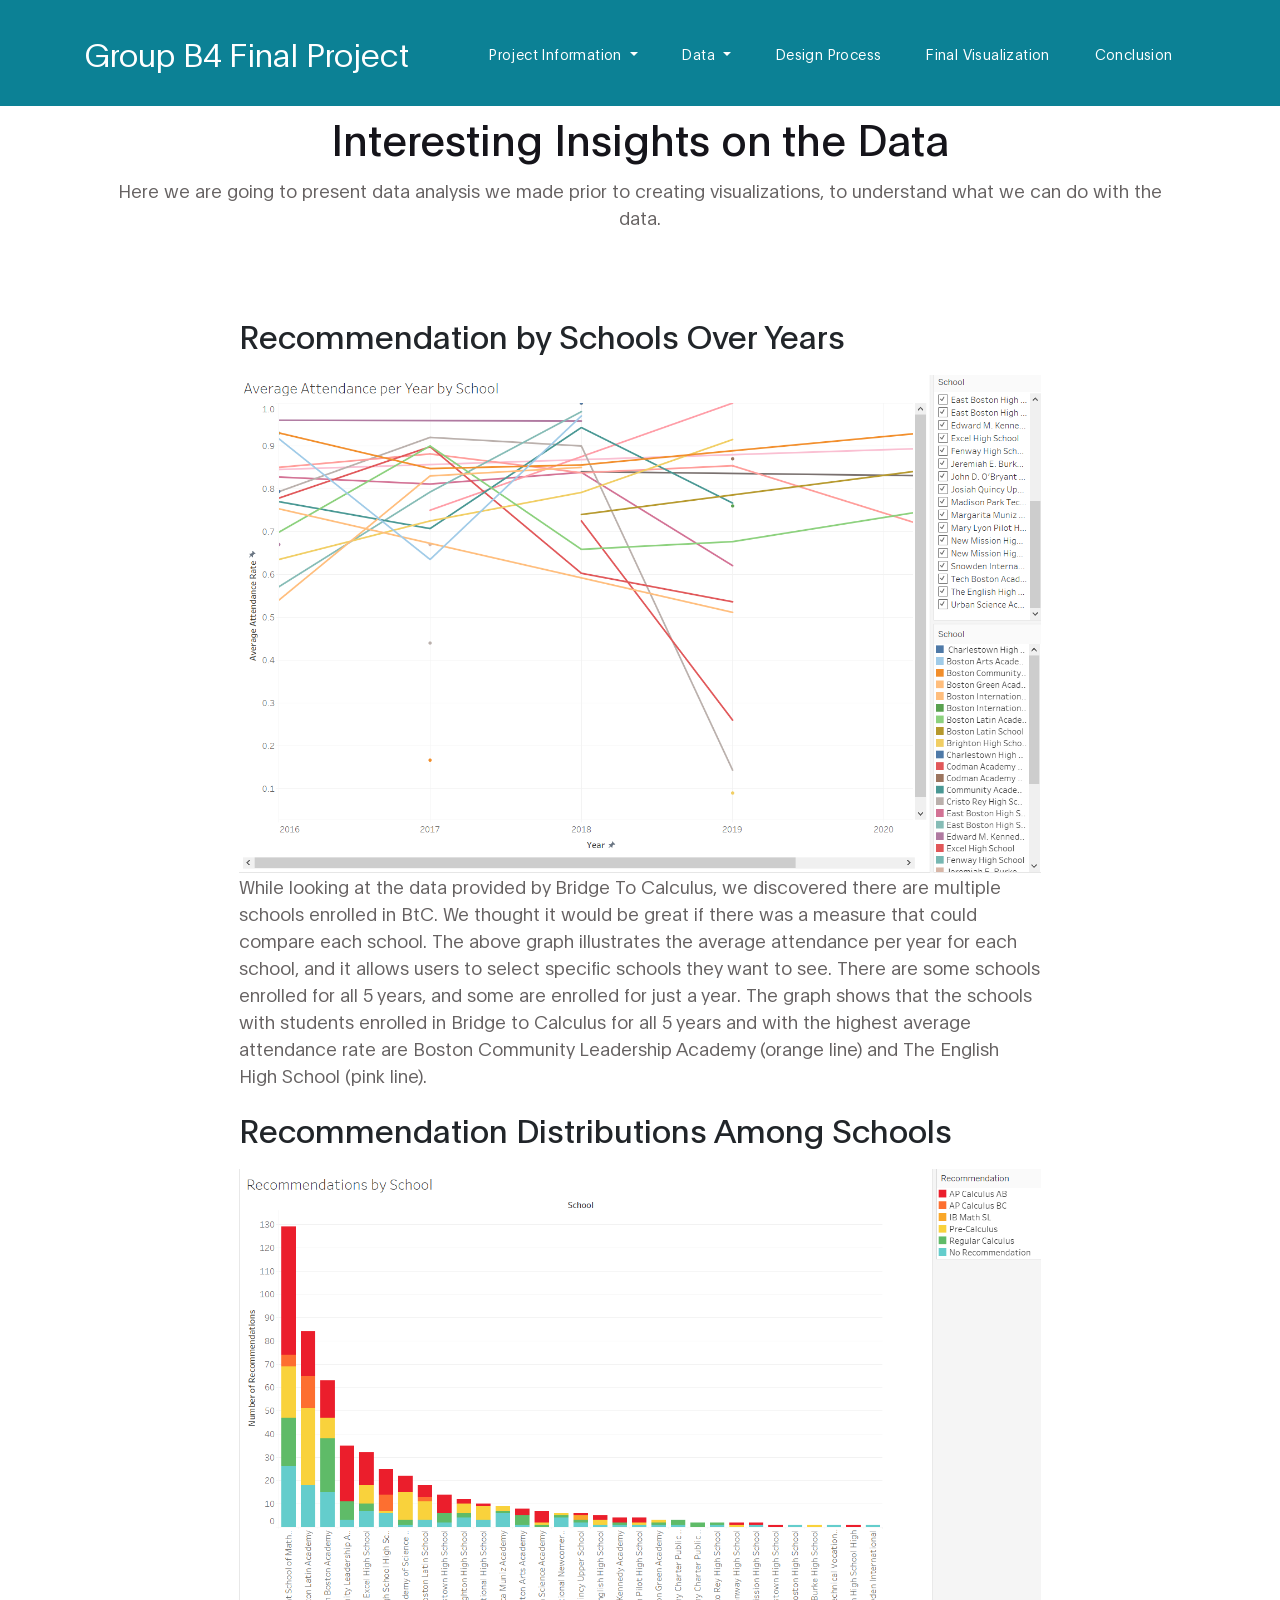
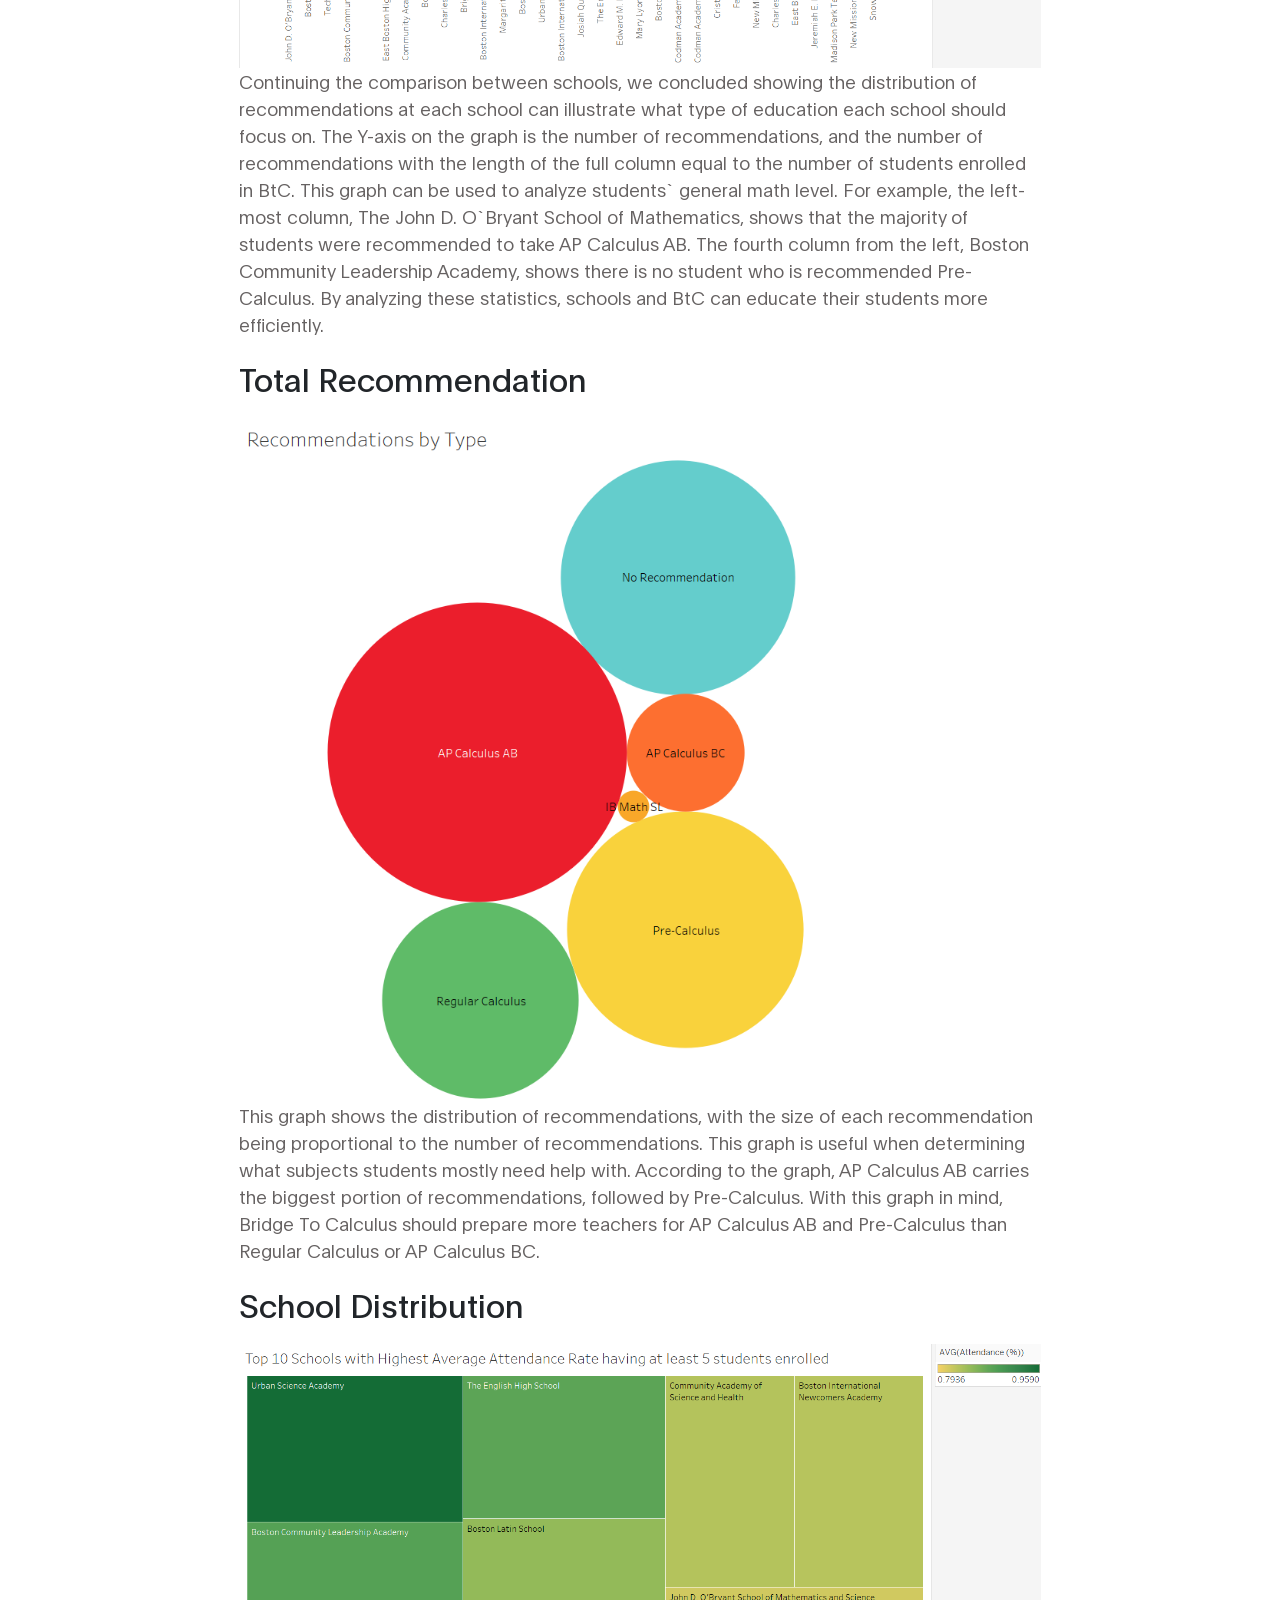
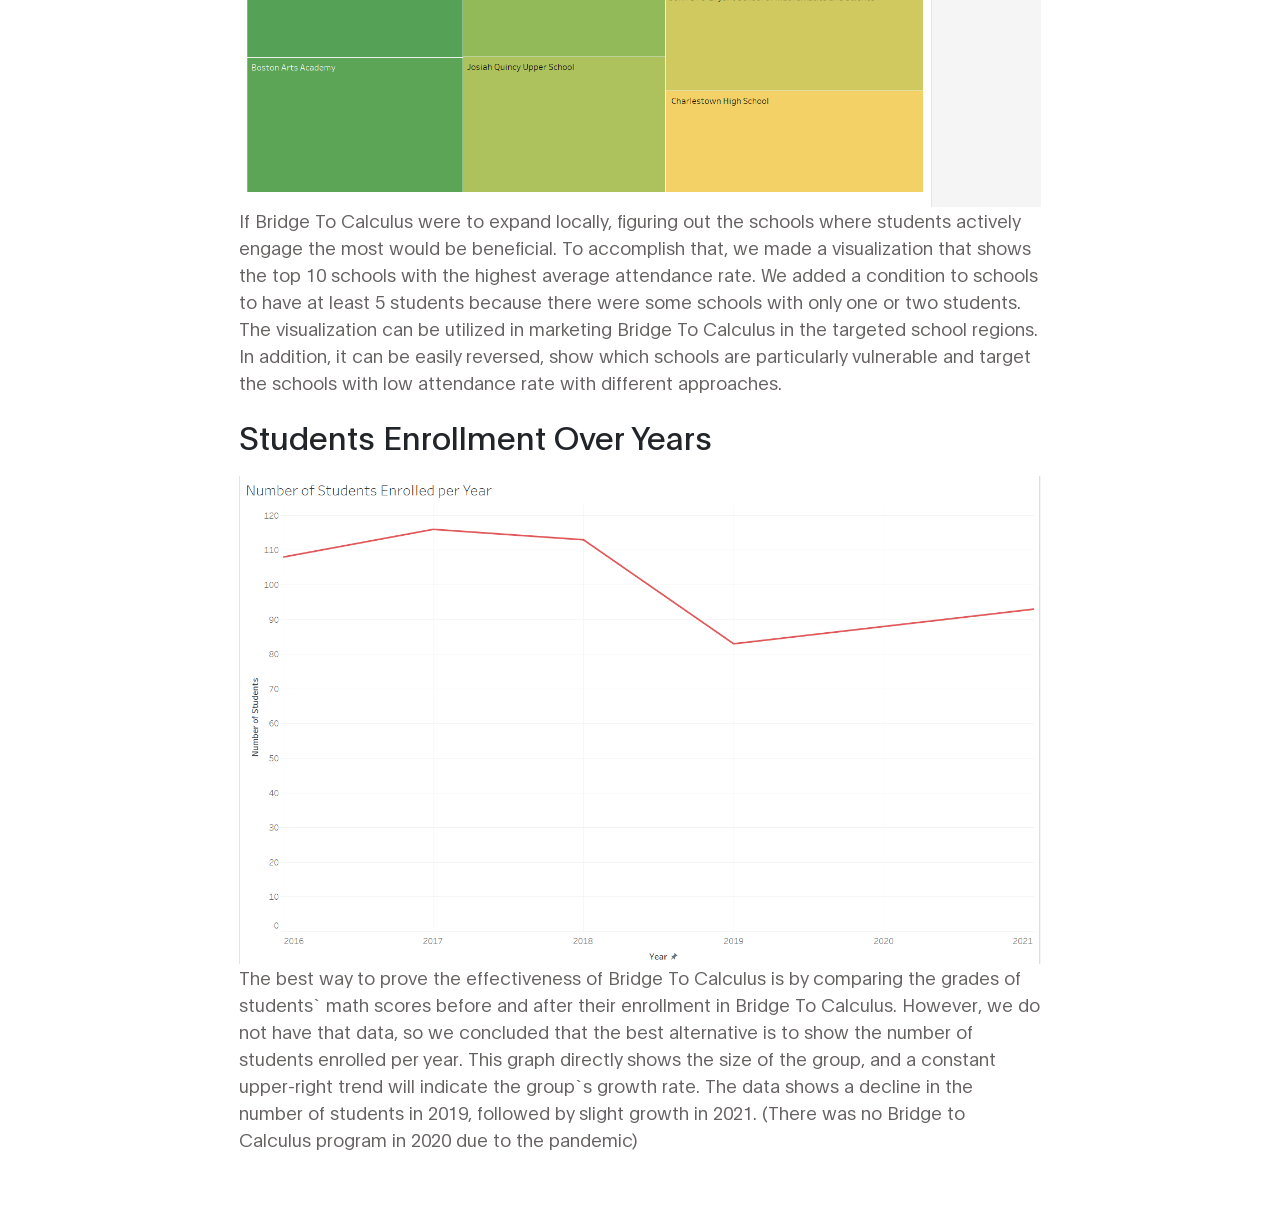
<file: Visualization of Student Performance/data-analysis.html>
<!DOCTYPE html>
<html lang="en">
<head>
    <title>Final Group Project</title>

    <!-- Importing the stylesheets required by template -->
    <link rel="stylesheet" href="css/bootstrap.min.css">
    <link rel="stylesheet" href="css/font-awesome.min.css">
    <link rel="stylesheet" href="css/aos.css">
    <link rel="stylesheet" href="css/owl.carousel.min.css">
    <link rel="stylesheet" href="css/owl.theme.default.min.css">

    <!-- Main CSS from the template -->
    <link rel="stylesheet" href="css/templatemo-digital-trend.css">

</head>
<body>

<!-- Navbar of the project -->
<nav class="navbar navbar-expand-lg">
    <div class="container">
        <a class="navbar-brand" href="index.html">
            Group B4 Final Project
        </a>

        <!-- Collapse Button -->
        <button class="navbar-toggler" type="button" data-toggle="collapse" data-target="#navbarNav"
                aria-controls="navbarNav" aria-expanded="false"
                aria-label="Toggle navigation">
            <span class="navbar-toggler-icon"></span>
        </button>

        <!-- Navbar Items -->
        <div class="collapse navbar-collapse" id="navbarNav">
            <ul class="navbar-nav ml-auto">

                <!-- Project Information -->
                <li class="nav-item dropdown">
                    <a class="nav-link dropdown-toggle" href="#" role="button" data-bs-toggle="dropdown"
                       aria-expanded="false">
                        Project Information
                    </a>
                    <ul class="dropdown-menu dropdown-menu-dark">
                        <!-- Motivation page -->
                        <li><a class="dropdown-item" href="motivation.html">Motivation</a></li>
                        <!-- Task analysis page -->
                        <li><a class="dropdown-item" href="task-analysis.html">Task Analysis</a></li>
                    </ul>
                </li>
                <li class="nav-item dropdown">
                    <a class="nav-link dropdown-toggle" href="#" role="button" data-bs-toggle="dropdown"
                       aria-expanded="false">
                        Data
                    </a>
                    <ul class="dropdown-menu dropdown-menu-dark">
                        <!-- Data Overview page -->
                        <li><a class="dropdown-item" href="data-overview.html">Data Overview</a></li>
                        <!-- Data analysis page -->
                        <li><a class="dropdown-item" href="data-analysis.html">Data Analysis</a></li>
                    </ul>
                </li>
                <li class="nav-item">
                    <!-- Design process page -->
                    <a href="designing.html" class="nav-link">Design Process</a>
                </li>
                <li class="nav-item">
                    <!-- Final visualization page -->
                    <a href="visualisation.html" class="nav-link">Final Visualization</a>
                </li>
                <li class="nav-item">
                    <!-- Conclusion page -->
                    <a href="conclusion.html" class="nav-link">Conclusion</a>
                </li>
            </ul>
        </div>
    </div>
</nav>
<div class="container">
    <section class="project-detail">
        <div class="container">
            <div class="text-center">
                <h1>Interesting Insights on the Data</h1>
                <p class="text-center">
                    Here we are going to present data analysis we made prior to creating visualizations, to understand what
                    we can do with the data.
                </p>
            </div>
            <div class="row">
                <div class="col-lg-9 mx-auto col-md-11 col-12 my-5 pt-3" data-aos="fade-up">
                    <h2 class="mb-3">Recommendation by Schools Over Years
                    </h2>
                    <img src="dataReport/images/linechart.png" width="100%">

                    <p>
                        While looking at the data provided by Bridge To Calculus,
                        we discovered there are multiple schools enrolled in BtC.
                        We thought it would be great if there was a measure that could
                        compare each school. The above graph illustrates the average attendance
                        per year for each school, and it allows users to select specific schools
                        they want to see.  There are some schools enrolled for all 5 years, and some
                        are enrolled for just a year. The graph shows that the schools with students
                        enrolled in Bridge to Calculus for all 5 years and with the highest average
                        attendance rate are Boston Community Leadership Academy (orange line) and The
                        English High School (pink line).
                    </p>

                    <h2 class="mb-3">Recommendation Distributions Among Schools</h2>
                    <img src="dataReport/images/barchart.png" width=100%>
                    <p>
                        Continuing the comparison between schools, we concluded showing the distribution of
                        recommendations at each school can illustrate what type of education each school should focus
                        on. The Y-axis on the graph is the number of recommendations, and the number of recommendations
                        with the length of the full column equal to the number of students enrolled in BtC. This graph
                        can be used to analyze students` general math level. For example, the left-most column,
                        The John D. O`Bryant School of Mathematics, shows that the majority of students were
                        recommended to take AP Calculus AB. The fourth column from the left, Boston Community
                        Leadership Academy, shows there is no student who is recommended Pre-Calculus. By analyzing
                        these statistics, schools and BtC can educate their students more efficiently.
                    </p>

                    <h2 class="mb-3">Total Recommendation</h2>
                    <img src="dataReport/images/bubbles.png" width="100%">
                    <p>
                        This graph shows the distribution of recommendations, with the size of each recommendation being
                        proportional to the number of recommendations. This graph is useful when determining what
                        subjects students mostly need help with. According to the graph, AP Calculus AB carries the
                        biggest portion of recommendations, followed by Pre-Calculus. With this graph in mind, Bridge To
                        Calculus should prepare more teachers for AP Calculus AB and Pre-Calculus than Regular Calculus
                        or AP Calculus BC.
                    </p>

                    <h2 class="mb-3">School Distribution</h2>
                    <img src="dataReport/images/tree.png" width="100%">
                    <p>
                        If Bridge To Calculus were to expand locally, figuring out the schools where students actively
                        engage the most would be beneficial. To accomplish that, we made a visualization that shows the
                        top 10 schools with the highest average attendance rate. We added a condition to schools to have
                        at least 5 students because there were some schools with only one or two students. The
                        visualization can be utilized in marketing Bridge To Calculus in the targeted school regions. In
                        addition, it can be easily reversed, show which schools are particularly vulnerable and target
                        the schools with low attendance rate with different approaches.
                    </p>

                    <h2 class="mb-3">Students Enrollment Over Years</h2>
                    <img src="dataReport/images/lined.png" width="100%">
                    <p>
                        The best way to prove the effectiveness of Bridge To Calculus is by comparing the grades of
                        students` math scores before and after their enrollment in Bridge To Calculus. However, we do
                        not have that data, so we concluded that the best alternative is to show the number of students
                        enrolled per year. This graph directly shows the size of the group, and a constant upper-right
                        trend will indicate the group`s growth rate. The data shows a decline in the number of students
                        in 2019, followed by slight growth in 2021. (There was no Bridge to Calculus program in 2020 due
                        to the pandemic)
                    </p>
                </div>
            </div>
        </div>

    </section>
</div>



<!-- SCRIPTS -->
<script src="js/jquery.min.js"></script>
<script src="js/bootstrap.bundle.min.js"></script>
<script src="js/bootstrap.min.js"></script>
<script src="js/aos.js"></script>
<script src="js/owl.carousel.min.js"></script>
<script src="js/smoothscroll.js"></script>
<script src="js/custom.js"></script>

</body>
</html>
</file>
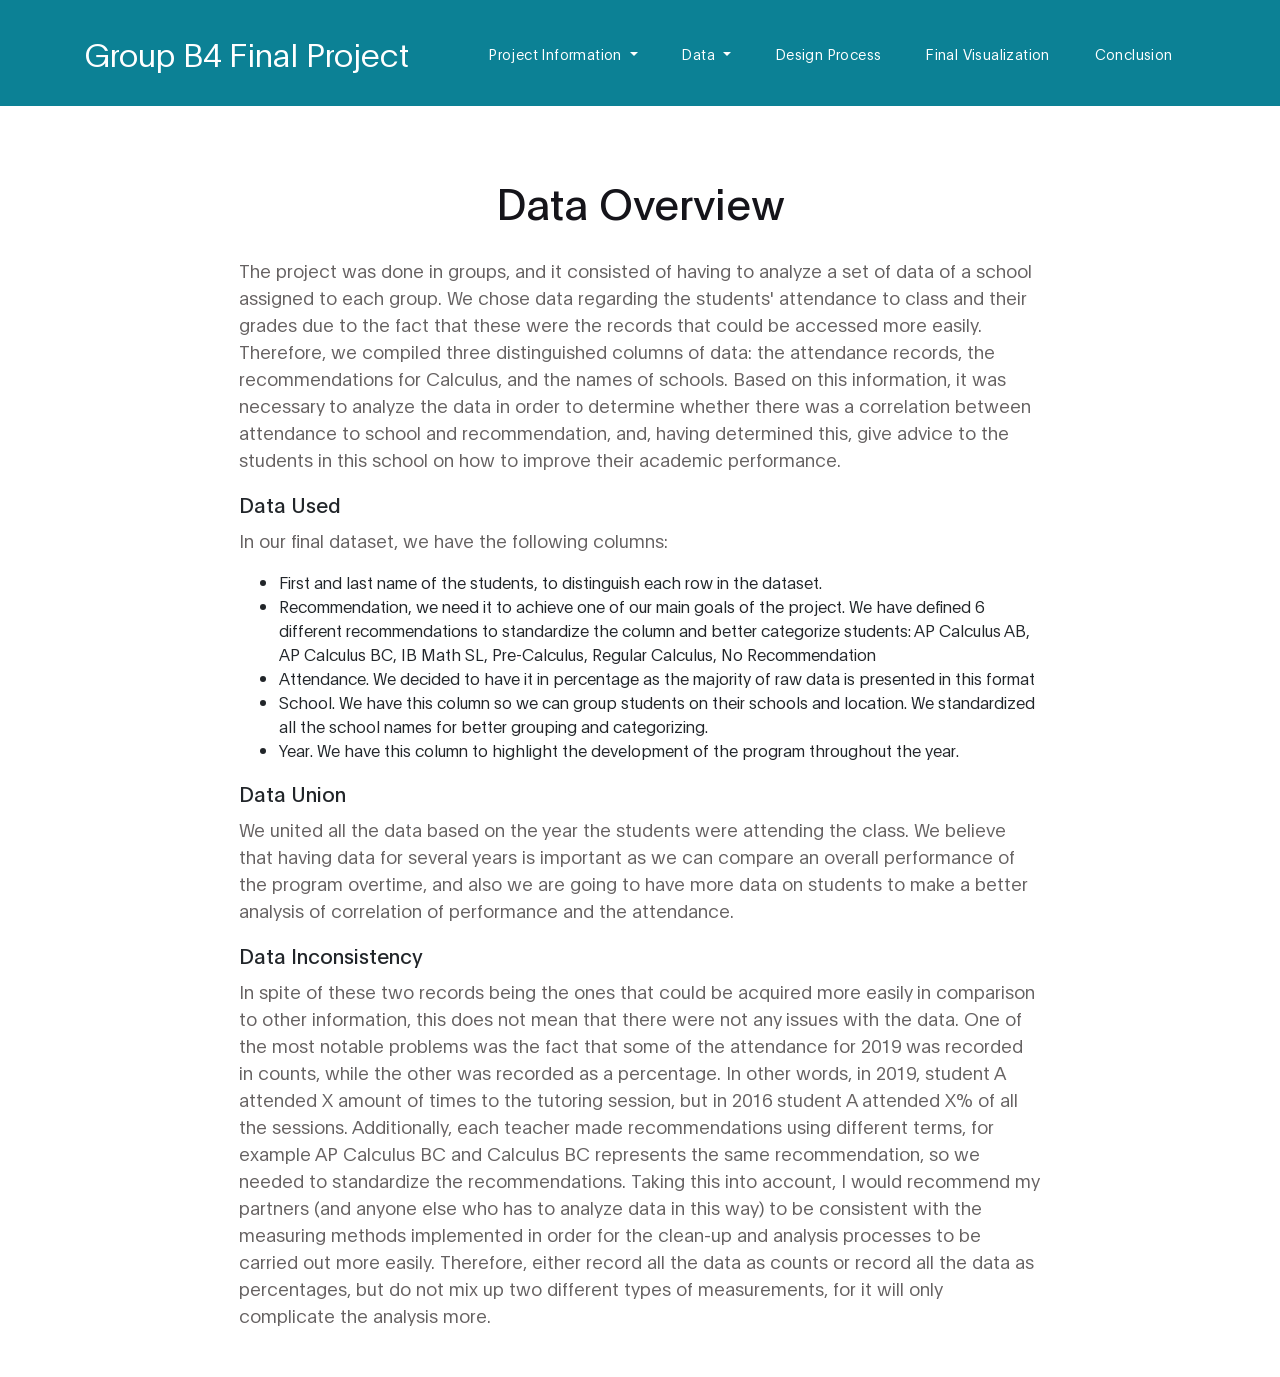
<file: Visualization of Student Performance/data-overview.html>
<!DOCTYPE html>
<html lang="en">
<head>
    <title>Final Group Project</title>

    <!-- Importing the stylesheets required by template -->
    <link rel="stylesheet" href="css/bootstrap.min.css">
    <link rel="stylesheet" href="css/font-awesome.min.css">
    <link rel="stylesheet" href="css/aos.css">
    <link rel="stylesheet" href="css/owl.carousel.min.css">
    <link rel="stylesheet" href="css/owl.theme.default.min.css">

    <!-- Main CSS from the template -->
    <link rel="stylesheet" href="css/templatemo-digital-trend.css">

</head>
<body>

<!-- Navbar of the project -->
<nav class="navbar navbar-expand-lg">
    <div class="container">
        <a class="navbar-brand" href="index.html">
            Group B4 Final Project
        </a>

        <!-- Collapse Button -->
        <button class="navbar-toggler" type="button" data-toggle="collapse" data-target="#navbarNav"
                aria-controls="navbarNav" aria-expanded="false"
                aria-label="Toggle navigation">
            <span class="navbar-toggler-icon"></span>
        </button>

        <!-- Navbar Items -->
        <div class="collapse navbar-collapse" id="navbarNav">
            <ul class="navbar-nav ml-auto">

                <!-- Project Information -->
                <li class="nav-item dropdown">
                    <a class="nav-link dropdown-toggle" href="#" role="button" data-bs-toggle="dropdown"
                       aria-expanded="false">
                        Project Information
                    </a>
                    <ul class="dropdown-menu dropdown-menu-dark">
                        <!-- Motivation page -->
                        <li><a class="dropdown-item" href="motivation.html">Motivation</a></li>
                        <!-- Task analysis page -->
                        <li><a class="dropdown-item" href="task-analysis.html">Task Analysis</a></li>
                    </ul>
                </li>
                <li class="nav-item dropdown">
                    <a class="nav-link dropdown-toggle" href="#" role="button" data-bs-toggle="dropdown"
                       aria-expanded="false">
                        Data
                    </a>
                    <ul class="dropdown-menu dropdown-menu-dark">
                        <!-- Data Overview page -->
                        <li><a class="dropdown-item" href="data-overview.html">Data Overview</a></li>
                        <!-- Data analysis page -->
                        <li><a class="dropdown-item" href="data-analysis.html">Data Analysis</a></li>
                    </ul>
                </li>
                <li class="nav-item">
                    <!-- Design process page -->
                    <a href="designing.html" class="nav-link">Design Process</a>
                </li>
                <li class="nav-item">
                    <!-- Final visualization page -->
                    <a href="visualisation.html" class="nav-link">Final Visualization</a>
                </li>
                <li class="nav-item">
                    <!-- Conclusion page -->
                    <a href="conclusion.html" class="nav-link">Conclusion</a>
                </li>
            </ul>
        </div>
    </div>
</nav>
<div class="container">
    <section class="project-detail">
    <div class="col-lg-9 mx-auto col-md-11 col-12 my-5 pt-3" data-aos="fade-up">
        <h1 class="mb-4 text-center">Data Overview</h1>
        <p>The project was done in groups, and it consisted of having to analyze a set of data of a school assigned to each group.  
            We chose data regarding the students' attendance to class and their grades due to the fact that these were the records that could be accessed more easily. 
            Therefore, we compiled three distinguished columns of data: the attendance records, the recommendations for Calculus, and the names of schools. 
            Based on this information, it was necessary to analyze the data in order to determine whether there was a correlation 
            between attendance to school and recommendation, and, having determined this, 
            give advice to the students in this school on how to improve their academic performance.
        </p>
        <h5>Data Used</h5>
        <p>In our final dataset, we have the following columns:
        </p>
        <ul>
            <li><span>First and last name of the students, to distinguish each row in the dataset.</span></li>
            <li><span>Recommendation, we need it to achieve one of our main goals of the project. We have defined 6 different recommendations to standardize the column and better categorize students: AP Calculus AB, AP Calculus BC, IB Math SL, Pre-Calculus, Regular Calculus, No Recommendation <br></span></li>
            <li><span>Attendance. We decided to have it in percentage as the majority of raw data is presented in this format<br></span></li>
            <li><span>School. We have this column so we can group students on their schools and location. We standardized all the school names for better grouping and categorizing.<br></span></li>
            <li><span>Year. We have this column to highlight the development of the program throughout the year.</span></li>
        </ul>
        <h5>Data Union</h5>
        <p>We united all the data based on the year the students were attending the class. We believe that having data for several years is important
            as we can compare an overall performance of the program overtime, and also we are going to have more data on students to make a better analysis
            of correlation of performance and the attendance.
        </p>
        <h5>Data Inconsistency</h5>
        <p>In spite of these two records being the ones that could be acquired more easily in comparison to other information, 
            this does not mean that there were not any issues with the data. One of the most notable problems was the fact that some of the attendance for 2019 was recorded in counts,
            while the other was recorded as a percentage. In other words, in 2019, student A attended X amount of times to the tutoring session,
            but in 2016 student A attended X% of all the sessions. Additionally, each teacher made recommendations using different terms, 
            for example AP Calculus BC and Calculus BC represents the same recommendation, so we needed to standardize the recommendations. 
            Taking this into account, I would recommend my partners (and anyone else who has to analyze data in this way) to be consistent with the measuring
            methods implemented in order for the clean-up and analysis processes to be carried out more easily. Therefore, either record all the data as counts
            or record all the data as percentages, but do not mix up two different types of measurements, for it will only complicate the analysis more.
        </p>
    </div>
    </section>
</div>



<!-- SCRIPTS -->
<script src="js/jquery.min.js"></script>
<script src="js/bootstrap.bundle.min.js"></script>
<script src="js/bootstrap.min.js"></script>
<script src="js/aos.js"></script>
<script src="js/owl.carousel.min.js"></script>
<script src="js/smoothscroll.js"></script>
<script src="js/custom.js"></script>

</body>
</html>
</file>
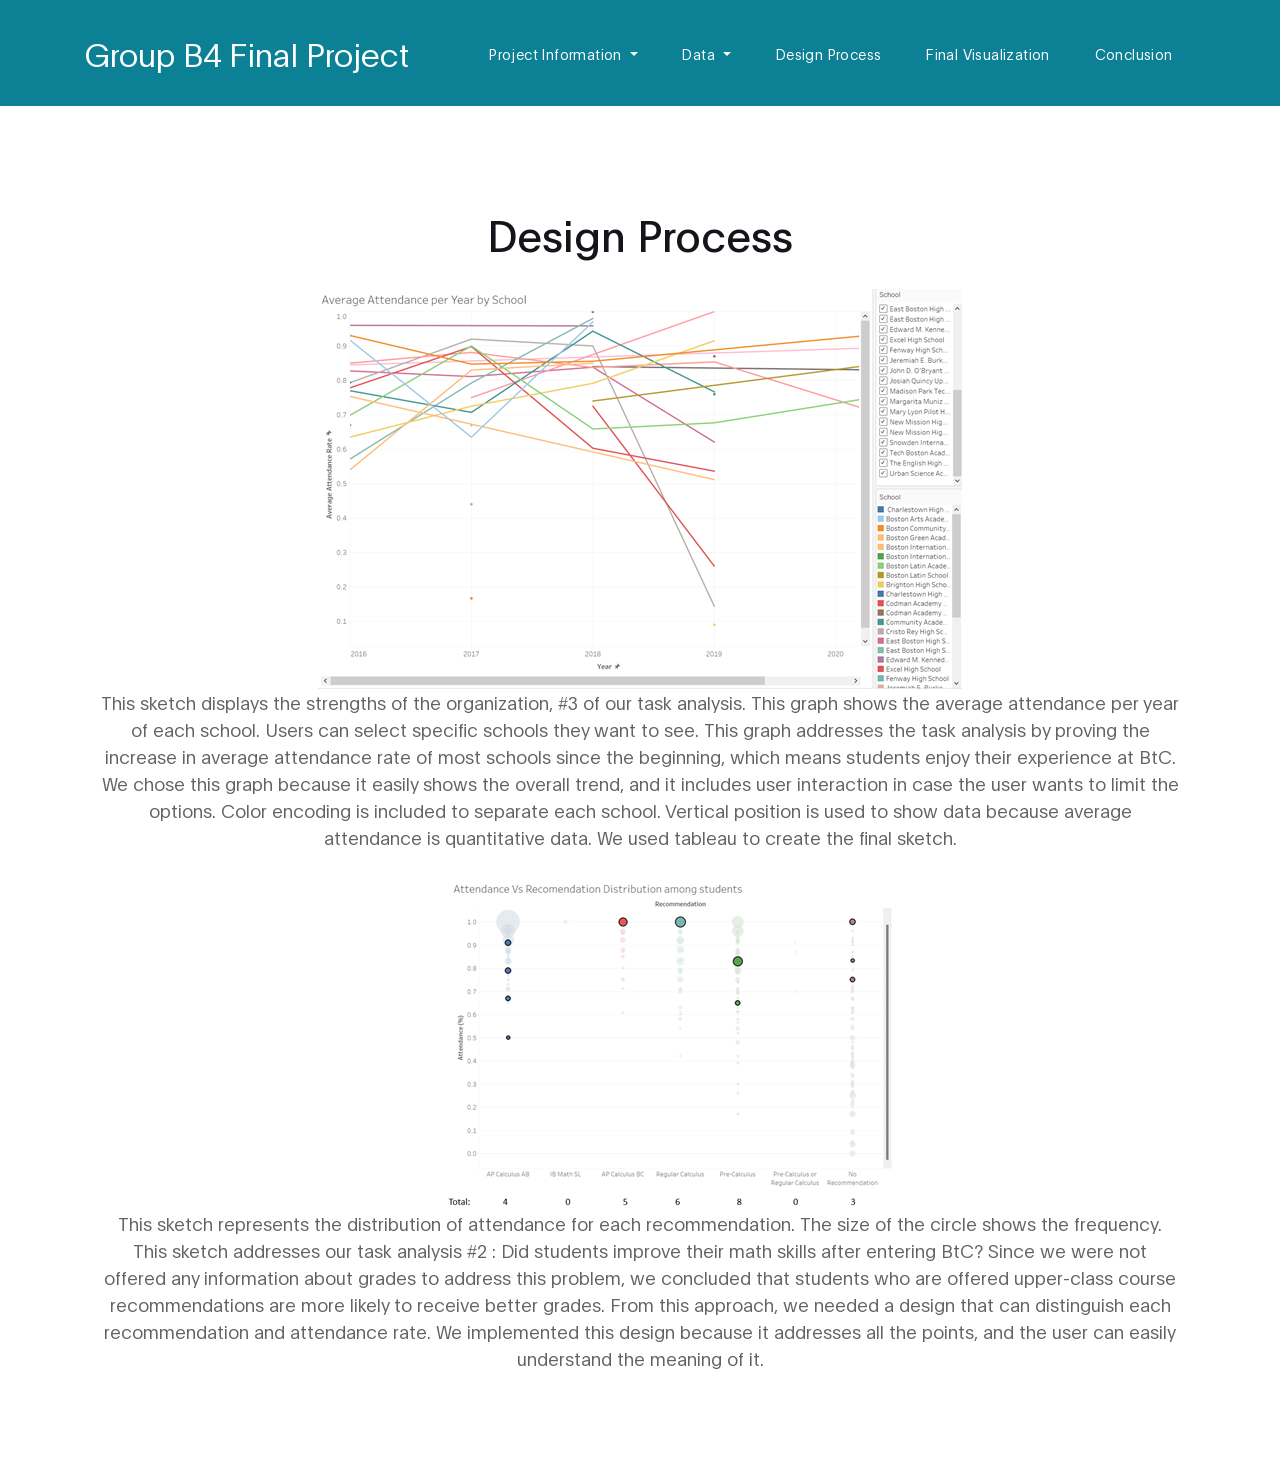
<file: Visualization of Student Performance/designing.html>
<!DOCTYPE html>
<html lang="en">
<head>
    <title>Final Group Project</title>

    <!-- Importing the stylesheets required by template -->
    <link rel="stylesheet" href="css/bootstrap.min.css">
    <link rel="stylesheet" href="css/font-awesome.min.css">
    <link rel="stylesheet" href="css/aos.css">
    <link rel="stylesheet" href="css/owl.carousel.min.css">
    <link rel="stylesheet" href="css/owl.theme.default.min.css">

    <!-- Main CSS from the template -->
    <link rel="stylesheet" href="css/templatemo-digital-trend.css">

</head>
<body>

<!-- Navbar of the project -->
<nav class="navbar navbar-expand-lg">
    <div class="container">
        <a class="navbar-brand" href="index.html">
            Group B4 Final Project
        </a>

        <!-- Collapse Button -->
        <button class="navbar-toggler" type="button" data-toggle="collapse" data-target="#navbarNav"
                aria-controls="navbarNav" aria-expanded="false"
                aria-label="Toggle navigation">
            <span class="navbar-toggler-icon"></span>
        </button>

        <!-- Navbar Items -->
        <div class="collapse navbar-collapse" id="navbarNav">
            <ul class="navbar-nav ml-auto">

                <!-- Project Information -->
                <li class="nav-item dropdown">
                    <a class="nav-link dropdown-toggle" href="#" role="button" data-bs-toggle="dropdown"
                       aria-expanded="false">
                        Project Information
                    </a>
                    <ul class="dropdown-menu dropdown-menu-dark">
                        <!-- Motivation page -->
                        <li><a class="dropdown-item" href="motivation.html">Motivation</a></li>
                        <!-- Task analysis page -->
                        <li><a class="dropdown-item" href="task-analysis.html">Task Analysis</a></li>
                    </ul>
                </li>
                <li class="nav-item dropdown">
                    <a class="nav-link dropdown-toggle" href="#" role="button" data-bs-toggle="dropdown"
                       aria-expanded="false">
                        Data
                    </a>
                    <ul class="dropdown-menu dropdown-menu-dark">
                        <!-- Data Overview page -->
                        <li><a class="dropdown-item" href="data-overview.html">Data Overview</a></li>
                        <!-- Data analysis page -->
                        <li><a class="dropdown-item" href="data-analysis.html">Data Analysis</a></li>
                    </ul>
                </li>
                <li class="nav-item">
                    <!-- Design process page -->
                    <a href="designing.html" class="nav-link">Design Process</a>
                </li>
                <li class="nav-item">
                    <!-- Final visualization page -->
                    <a href="visualisation.html" class="nav-link">Final Visualization</a>
                </li>
                <li class="nav-item">
                    <!-- Conclusion page -->
                    <a href="conclusion.html" class="nav-link">Conclusion</a>
                </li>
            </ul>
        </div>
    </div>
</nav>
<!-- Designing page content -->
<div class="container">
    <div class="col-lg-12 col-12 py-5 mt-5 mb-3 text-center" data-aos="fade-up">
        <h1 class="mb-4">Design Process</h1>
        <img src="images/img1.png">
        <p class="mb-0">This sketch displays the strengths of the organization, #3 of our task analysis. This graph shows the average attendance per year of each school.
            Users can select specific schools they want to see. This graph addresses the task analysis by proving the increase 
            in average attendance rate of most schools since the beginning, which means students enjoy their experience at BtC. 
            We chose this graph because it easily shows the overall trend, and it includes user interaction in case the user wants to limit the options. 
            Color encoding is included to separate each school. Vertical position is used to show data because average attendance is quantitative data. 
            We used tableau to create the final sketch.</p><br>
        <img src="images/img2.png">
        <p class="mb-0">This sketch represents the distribution of attendance for each recommendation. The size of the circle shows the frequency. 
            This sketch addresses our task analysis #2 : Did students improve their math skills after entering BtC? 
            Since we were not offered any information about grades to address this problem, we concluded that students who are offered upper-class course
            recommendations are more likely to receive better grades. From this approach, we needed a design that can distinguish each recommendation
            and attendance rate. We implemented this design because it addresses all the points, and the user can easily understand the meaning of it. </p><br>
    </div>
</div>



<!-- SCRIPTS -->
<script src="js/jquery.min.js"></script>
<script src="js/bootstrap.bundle.min.js"></script>
<script src="js/bootstrap.min.js"></script>
<script src="js/aos.js"></script>
<script src="js/owl.carousel.min.js"></script>
<script src="js/smoothscroll.js"></script>
<script src="js/custom.js"></script>

</body>
</html>
</file>
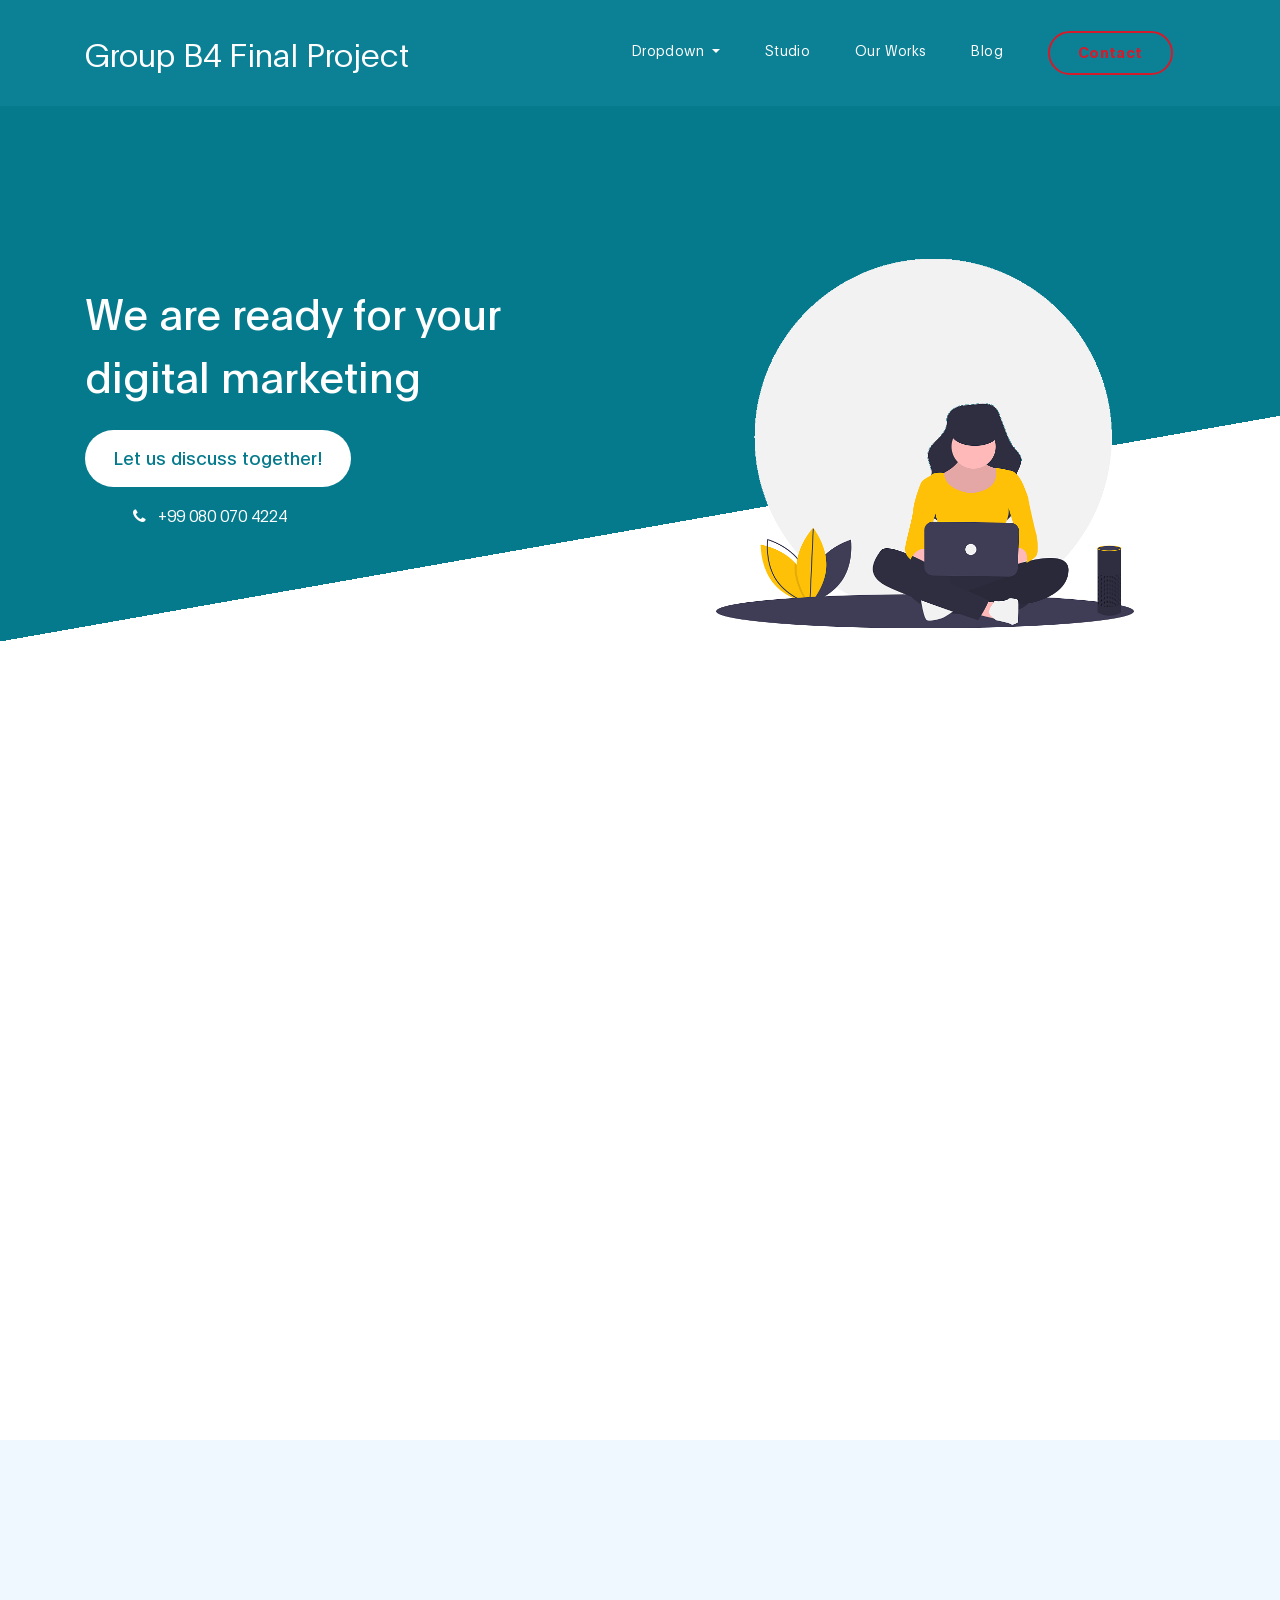
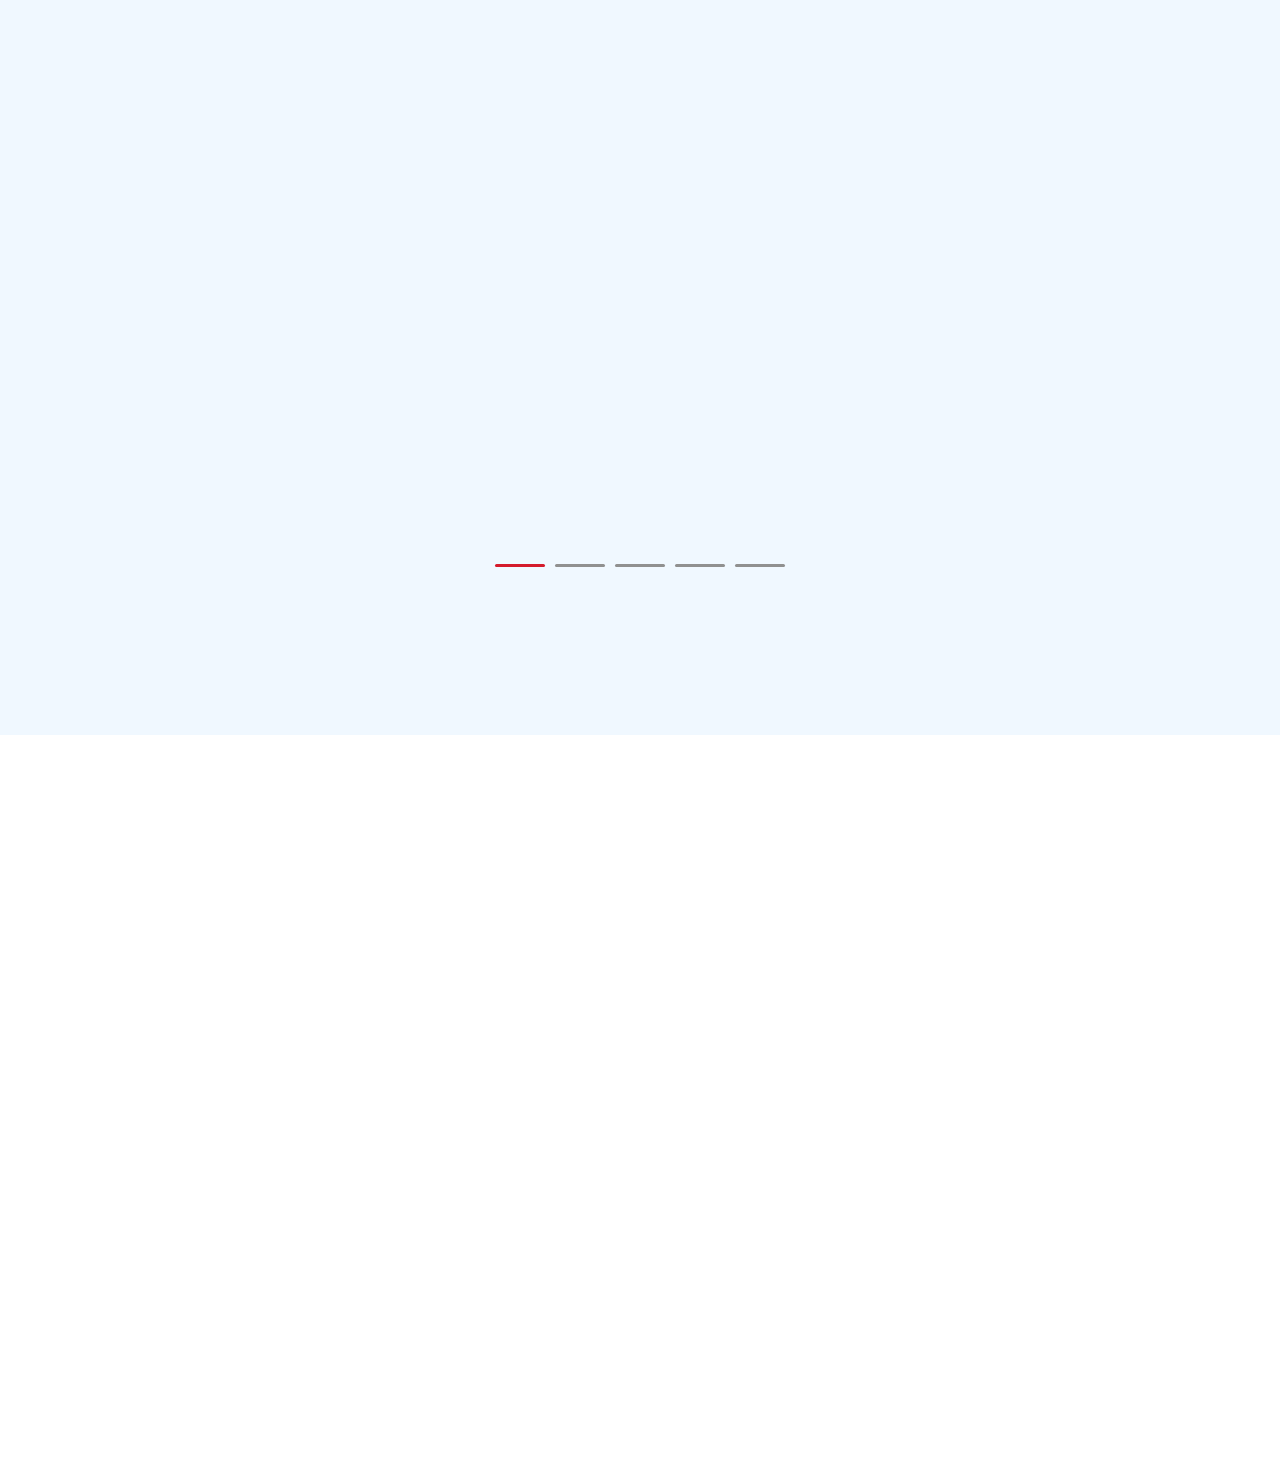
<file: Visualization of Student Performance/index-saved.html>
<!DOCTYPE html>
<html lang="en">
<head>
     <title>Final Group Project</title>

    <!-- Importing the stylesheets required by template -->
     <link rel="stylesheet" href="css/bootstrap.min.css">
     <link rel="stylesheet" href="css/font-awesome.min.css">
     <link rel="stylesheet" href="css/aos.css">
     <link rel="stylesheet" href="css/owl.carousel.min.css">
     <link rel="stylesheet" href="css/owl.theme.default.min.css">

     <!-- Main CSS from the template -->
     <link rel="stylesheet" href="css/templatemo-digital-trend.css">

</head>
<body>

     <!-- Navbar of the project -->
    <nav class="navbar navbar-expand-lg">
        <div class="container">
            <a class="navbar-brand" href="index.html">
                Group B4 Final Project
            </a>

            <!-- Initialized Navbar -->
            <button class="navbar-toggler" type="button" data-toggle="collapse" data-target="#navbarNav" aria-controls="navbarNav" aria-expanded="false"
                aria-label="Toggle navigation">
                <span class="navbar-toggler-icon"></span>
            </button>


            <div class="collapse navbar-collapse" id="navbarNav">
                <ul class="navbar-nav ml-auto">
                    <li class="nav-item dropdown">
                        <a class="nav-link dropdown-toggle" href="#" id="navbarDarkDropdownMenuLink" role="button" data-bs-toggle="dropdown" aria-expanded="false">
                            Dropdown
                        </a>
                        <ul class="dropdown-menu dropdown-menu-dark" aria-labelledby="navbarDarkDropdownMenuLink">
                            <li><a class="dropdown-item" href="#">Action</a></li>
                            <li><a class="dropdown-item" href="#">Another action</a></li>
                            <li><a class="dropdown-item" href="#">Something else here</a></li>
                        </ul>
                    </li>
                    <li class="nav-item">
                        <a href="#about" class="nav-link smoothScroll">Studio</a>
                    </li>
                    <li class="nav-item">
                        <a href="#project" class="nav-link smoothScroll">Our Works</a>
                    </li>
                    <li class="nav-item">
                        <a href="blog.html" class="nav-link">Blog</a>
                    </li>
                    <li class="nav-item">
                        <a href="contact.html" class="nav-link contact">Contact</a>
                    </li>
                </ul>
            </div>
        </div>
    </nav>


     <!-- HERO -->
     <section class="hero hero-bg d-flex justify-content-center align-items-center">
               <div class="container">
                    <div class="row">

                        <div class="col-lg-6 col-md-10 col-12 d-flex flex-column justify-content-center align-items-center">
                              <div class="hero-text">

                                   <h1 class="text-white" data-aos="fade-up">We are ready for your digital marketing</h1>

                                   <a href="contact.html" class="custom-btn btn-bg btn mt-3" data-aos="fade-up" data-aos-delay="100">Let us discuss together!</a>

                                   <strong class="d-block py-3 pl-5 text-white" data-aos="fade-up" data-aos-delay="200"><i class="fa fa-phone mr-2"></i> +99 080 070 4224</strong>
                              </div>
                        </div>

                        <div class="col-lg-6 col-12">
                          <div class="hero-image" data-aos="fade-up" data-aos-delay="300">

                            <img src="images/working-girl.png" class="img-fluid" alt="working girl">
                          </div>
                        </div>

                    </div>
               </div>
     </section>


     <!-- ABOUT -->
     <section class="about section-padding pb-0" id="about">
          <div class="container">
               <div class="row">

                    <div class="col-lg-7 mx-auto col-md-10 col-12">
                         <div class="about-info">

                              <h2 class="mb-4" data-aos="fade-up">the best <strong>Digital Marketing agency</strong> in Rio de Janeiro</h2>

                              <p class="mb-0" data-aos="fade-up">Total 5 HTML pages are included in this template from TemplateMo website. Please check 2 <a href="blog.html">blog</a> pages, <a href="project-detail.html">project</a> page, and <a href="contact.html">contact</a> page. 
                              <br><br>You are <strong>allowed</strong> to use this template for commercial or non-commercial purpose. You are NOT allowed to redistribute the template ZIP file on template collection websites.</p>
                         </div>

                         <div class="about-image" data-aos="fade-up" data-aos-delay="200">

                          <img src="images/office.png" class="img-fluid" alt="office">
                        </div>
                    </div>

               </div>
          </div>
     </section>


     <!-- PROJECT -->
     <section class="project section-padding" id="project">
          <div class="container-fluid">
               <div class="row">

                    <div class="col-lg-12 col-12">

                        <h2 class="mb-5 text-center" data-aos="fade-up">
                            Please take a look through our
                            <strong>featured Digital Trends</strong>
                        </h2>

                         <div class="owl-carousel owl-theme" id="project-slide">
                              <div class="item project-wrapper" data-aos="fade-up" data-aos-delay="100">
                                   <img src="images/project/project-image01.jpg" class="img-fluid" alt="project image">

                                   <div class="project-info">
                                        <small>Marketing</small>

                                        <h3>
                                             <a href="project-detail.html">
                                                  <span>Sweet Go Agency</span>
                                                  <i class="fa fa-angle-right project-icon"></i>
                                             </a>
                                        </h3>
                                   </div>
                              </div>

                              <div class="item project-wrapper" data-aos="fade-up">
                                   <img src="images/project/project-image02.jpg" class="img-fluid" alt="project image">

                                   <div class="project-info">
                                        <small>Website</small>

                                        <h3>
                                             <a href="project-detail.html">
                                                  <span>Smart Ladies</span>
                                                  <i class="fa fa-angle-right project-icon"></i>
                                             </a>
                                        </h3>
                                   </div>
                              </div>

                              <div class="item project-wrapper" data-aos="fade-up">
                                   <img src="images/project/project-image03.jpg" class="img-fluid" alt="project image">

                                   <div class="project-info">
                                        <small>Branding</small>

                                        <h3>
                                             <a href="project-detail.html">
                                                  <span>Shoes factory</span>
                                                  <i class="fa fa-angle-right project-icon"></i>
                                             </a>
                                        </h3>
                                   </div>
                              </div>

                              <div class="item project-wrapper" data-aos="fade-up">
                                   <img src="images/project/project-image04.jpg" class="img-fluid" alt="project image">

                                   <div class="project-info">
                                        <small>Social Media</small>

                                        <h3>
                                             <a href="project-detail.html">
                                                  <span>Race Bicycle</span>
                                                  <i class="fa fa-angle-right project-icon"></i>
                                             </a>
                                        </h3>
                                   </div>
                              </div>

                              <div class="item project-wrapper" data-aos="fade-up">
                                   <img src="images/project/project-image05.jpg" class="img-fluid" alt="project image">

                                   <div class="project-info">
                                        <small>Video</small>

                                        <h3>
                                             <a href="project-detail.html">
                                                  <span>Ultimate HealthCare</span>
                                                  <i class="fa fa-angle-right project-icon"></i>
                                             </a>
                                        </h3>
                                   </div>
                              </div>
                         </div>
                    </div>

               </div>
          </div>
     </section>


     <!-- TESTIMONIAL -->
     <section class="testimonial section-padding">
          <div class="container">
               <div class="row">

                    <div class="col-lg-6 col-md-5 col-12">
                        <div class="contact-image" data-aos="fade-up">

                          <img src="images/female-avatar.png" class="img-fluid" alt="website">
                        </div>
                    </div>

                    <div class="col-lg-6 col-md-7 col-12">
                      <h4 class="my-5 pt-3" data-aos="fade-up" data-aos-delay="100">Client Testimonials</h4>

                      <div class="quote" data-aos="fade-up" data-aos-delay="200"></div>

                      <h2 class="mb-4" data-aos="fade-up" data-aos-delay="300">Lorem ipsum Sed eiusmod esse aliqua sed incididunt aliqua incididunt mollit id et sit proident dolor nulla sed commodo.</h2>

                      <p data-aos="fade-up" data-aos-delay="400">
                        <strong>Mary Zoe</strong>

                        <span class="mx-1">/</span>

                        <small>Digital Agency (CEO)</small>
                      </p>
                    </div>

               </div>
          </div>
     </section>




     <!-- SCRIPTS -->
     <script src="js/bootstrap.bundle.min.js"></script>
     <script src="js/jquery.min.js"></script>
     <script src="js/bootstrap.min.js"></script>
     <script src="js/aos.js"></script>
     <script src="js/owl.carousel.min.js"></script>
     <script src="js/smoothscroll.js"></script>
     <script src="js/custom.js"></script>

</body>
</html>
</file>
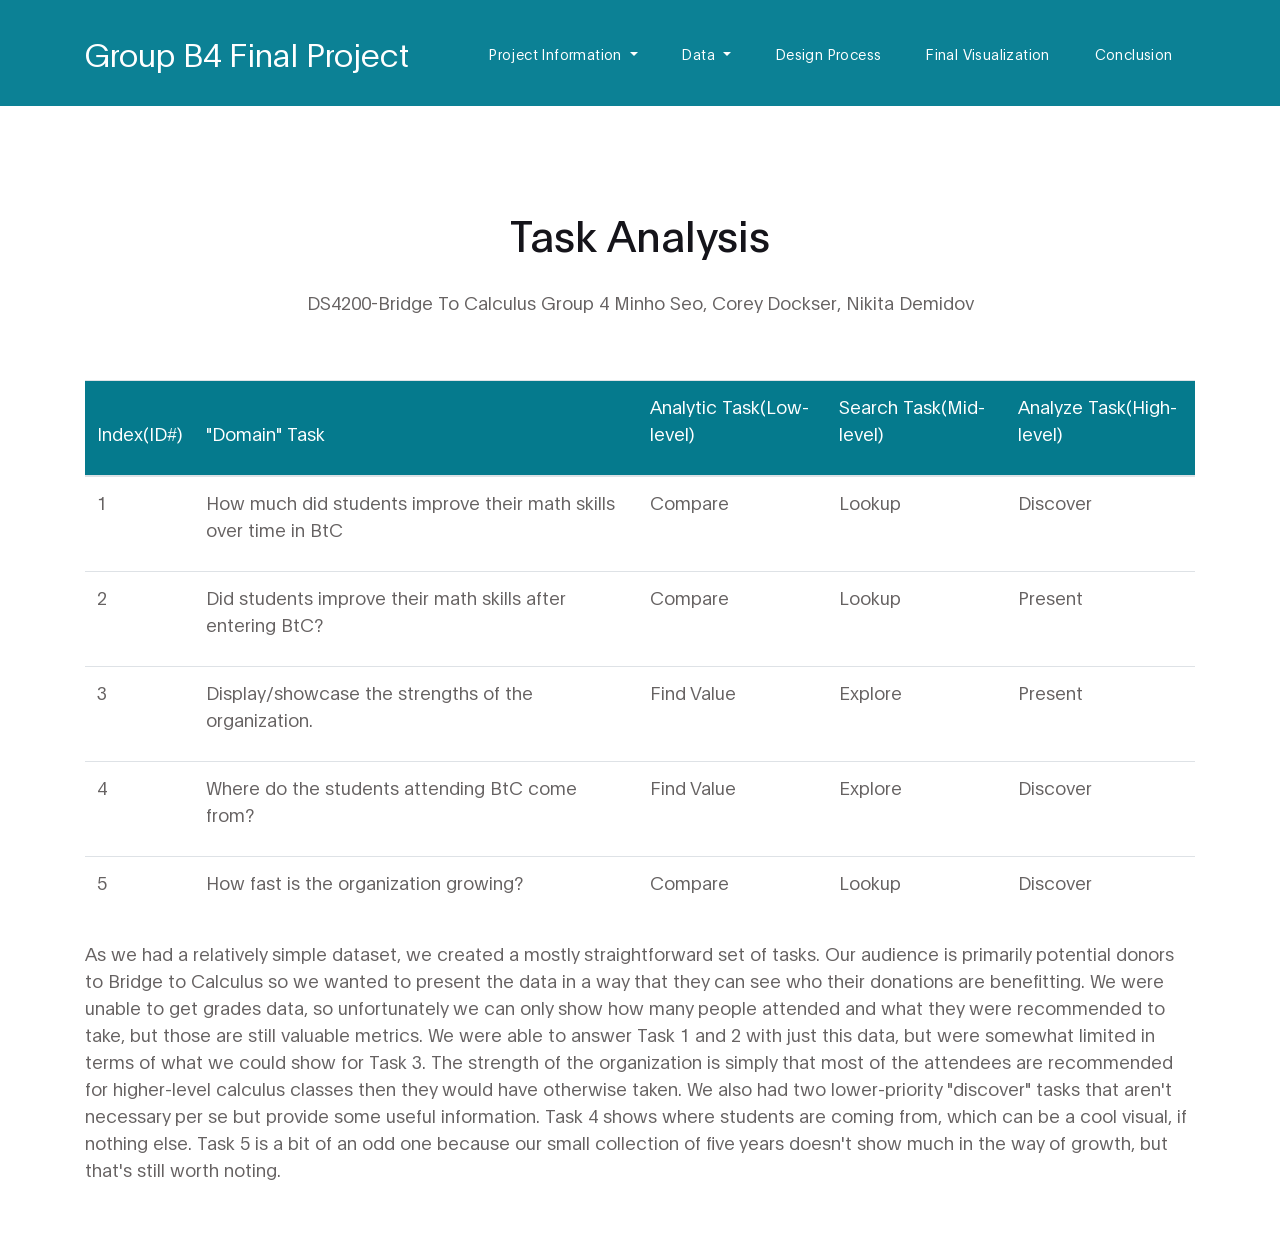
<file: Visualization of Student Performance/task-analysis.html>
<!-- This file purpose is primary just to be a template for all the other pages created -->
<!DOCTYPE html>
<html lang="en">
<head>
    <title>Final Group Project</title>

    <!-- Importing the stylesheets required by template -->
    <link rel="stylesheet" href="css/bootstrap.min.css">
    <link rel="stylesheet" href="css/font-awesome.min.css">
    <link rel="stylesheet" href="css/aos.css">
    <link rel="stylesheet" href="css/owl.carousel.min.css">
    <link rel="stylesheet" href="css/owl.theme.default.min.css">

    <!-- Main CSS from the template -->
    <link rel="stylesheet" href="css/templatemo-digital-trend.css">

</head>
<body>

<!-- Navbar of the project -->
<nav class="navbar navbar-expand-lg">
    <div class="container">
        <a class="navbar-brand" href="index.html">
            Group B4 Final Project
        </a>

        <!-- Collapse Button -->
        <button class="navbar-toggler" type="button" data-toggle="collapse" data-target="#navbarNav"
                aria-controls="navbarNav" aria-expanded="false"
                aria-label="Toggle navigation">
            <span class="navbar-toggler-icon"></span>
        </button>

        <!-- Navbar Items -->
        <div class="collapse navbar-collapse" id="navbarNav">
            <ul class="navbar-nav ml-auto">

                <!-- Project Information -->
                <li class="nav-item dropdown">
                    <a class="nav-link dropdown-toggle" href="#" role="button" data-bs-toggle="dropdown"
                       aria-expanded="false">
                        Project Information
                    </a>
                    <ul class="dropdown-menu dropdown-menu-dark">
                        <!-- Motivation page -->
                        <li><a class="dropdown-item" href="motivation.html">Motivation</a></li>
                        <!-- Task analysis page -->
                        <li><a class="dropdown-item" href="task-analysis.html">Task Analysis</a></li>
                    </ul>
                </li>
                <li class="nav-item dropdown">
                    <a class="nav-link dropdown-toggle" href="#" role="button" data-bs-toggle="dropdown"
                       aria-expanded="false">
                        Data
                    </a>
                    <ul class="dropdown-menu dropdown-menu-dark">
                        <!-- Data Overview page -->
                        <li><a class="dropdown-item" href="data-overview.html">Data Overview</a></li>
                        <!-- Data analysis page -->
                        <li><a class="dropdown-item" href="data-analysis.html">Data Analysis</a></li>
                    </ul>
                </li>
                <li class="nav-item">
                    <!-- Design process page -->
                    <a href="designing.html" class="nav-link">Design Process</a>
                </li>
                <li class="nav-item">
                    <!-- Final visualization page -->
                    <a href="visualisation.html" class="nav-link">Final Visualization</a>
                </li>
                <li class="nav-item">
                    <!-- Conclusion page -->
                    <a href="conclusion.html" class="nav-link">Conclusion</a>
                </li>
            </ul>
        </div>
    </div>
</nav>

<!-- Main Content starts here -->
<div class="container">
    <div class="col-lg-12 col-12 py-5 mt-5 mb-3 text-center" data-aos="fade-up">
        <h1 class="mb-4">Task Analysis</h1>
        <p class="mb-0">DS4200-Bridge To Calculus Group 4
            Minho Seo, Corey Dockser, Nikita Demidov</p>
    </div>
</div>

<section class="main-content">
    <!--implementation of table -->
    <div class="container">
        <table class="table table-hover custom-table">
            <thead style="background: var(--primary-color); font-weight: bold; color: white">
            <tr>
                <th><p>Index(ID#)</p></th>
                <th><p>"Domain" Task</p></th>
                <th><p>Analytic Task(Low-level)</p></th>
                <th><p>Search Task(Mid-level)</p></th>
                <th><p>Analyze Task(High-level)</p></th>
            </tr>
            </thead>
            <tbody>
            <tr>
                <td><p>1</p></td>
                <td><p>How much did students improve their math skills over time in BtC</p></td>
                <td><p>Compare</p></td>
                <td><p>Lookup</p></td>
                <td><p>Discover</p></td>
            </tr>
            <tr>
                <td><p>2</p></td>
                <td><p>Did students improve their math skills after entering BtC?</p></td>
                <td><p>Compare</p></td>
                <td><p>Lookup</p></td>
                <td><p>Present</p></td>
            </tr>
            <tr>
                <td><p>3</p></td>
                <td><p>Display/showcase the strengths of the organization.</p></td>
                <td><p>Find Value</p></td>
                <td><p>Explore</p></td>
                <td><p>Present</p></td>
            </tr>
            <tr>
                <td><p>4</p></td>
                <td><p>Where do the students attending BtC come from?</p></td>
                <td><p>Find Value</p></td>
                <td><p>Explore</p></td>
                <td><p>Discover</p></td>
            </tr>
            <tr>
                <td><p>5</p></td>
                <td><p>How fast is the organization growing?</p></td>
                <td><p>Compare</p></td>
                <td><p>Lookup</p></td>
                <td><p>Discover</p></td>
            </tr>
            </tbody>
        </table>
        <p>As we had a relatively simple dataset, we created a mostly straightforward set of tasks. 
            Our audience is primarily potential donors to Bridge to Calculus so we wanted to present the data 
            in a way that they can see who their donations are benefitting. 
            We were unable to get grades data, so unfortunately we can only show how many people attended 
            and what they were recommended to take, but those are still valuable metrics.
            We were able to answer Task 1 and 2 with just this data, but were somewhat limited in terms of what we could show for Task 3.
            The strength of the organization is simply that most of the attendees are
            recommended for higher-level calculus classes then they would have otherwise taken. 
            We also had two lower-priority "discover" tasks that aren't necessary per se but provide some useful information.
            Task 4 shows where students are coming from, which can be a cool visual, if nothing else.
            Task 5 is a bit of an odd one because our small collection of five years doesn't show much in the way of growth, but that's still worth noting.
        </p>
        <!--until here -->
    </div>
    <br><br>
</section>


<!-- SCRIPTS -->
<script src="js/jquery.min.js"></script>
<script src="js/bootstrap.bundle.min.js"></script>
<script src="js/bootstrap.min.js"></script>
<script src="js/aos.js"></script>
<script src="js/owl.carousel.min.js"></script>
<script src="js/smoothscroll.js"></script>
<script src="js/custom.js"></script>

</body>
</html>
</file>
<file: Visualization of Student Performance/css/templatemo-digital-trend.css>
/*

DIGITAL TREND

https://templatemo.com/tm-538-digital-trend

*/
  
  @font-face {
      font-family: 'Plain-Regular';
      src: url('../fonts/Plain-Regular.woff2') format('woff2'),
          url('../fonts/Plain-Regular.woff') format('woff');
      font-weight: normal;
      font-style: normal;
  }

  @font-face {
      font-family: 'Plain-Light';
      src: url('../fonts/Plain-Light.woff2') format('woff2'),
          url('../fonts/Plain-Light.woff') format('woff');
      font-weight: bold;
      font-style: normal;
  }

  @font-face {
      font-family: 'Plain-Bold';
      src: url('../fonts/Plain-Bold.woff2') format('woff2'),
          url('../fonts/Plain-Bold.woff') format('woff');
      font-weight: bold;
      font-style: normal;
  }

  :root {
    --primary-color:        #057a8d;
    --secondary-color:      #d41b2c;
    --white-color:          #ffffff;
    --dark-color:           #171819;
    --project-bg:           #f0f8ff;
    --menu-bg:              #0c8195;

    --title-color:          #15141a;
    --gray-color:           #909090;
    --link-color:           #404040;
    --p-color:              #666262;

    --base-font-family:     'Plain-Light', sans-serif;
    --title-font-family:    'Plain-Regular', sans-serif;
    --font-bold-family:     'Plain-Bold', sans-serif;
    --font-weight-bold:     bold;

    --h1-font-size:         42px;
    --h2-font-size:         32px;
    --h3-font-size:         24px;
    --p-font-size:          18px;
    --base-font-size:       16px;
    --menu-font-size:       14px;

    --border-radius-large:  100px;
    --border-radius-small:  5px;
  }

  body {
    background: var(--white-color);
    font-family: var(--base-font-family);
  }


  /*---------------------------------------
     TYPOGRAPHY              
  -----------------------------------------*/

  h1,h2,h3,h4,h5,h6 {
    font-family: var(--title-font-family);
    line-height: inherit;
  }

  h1 {
    color: var(--title-color);
    font-size: var(--h1-font-size);
  }

  h2 {
    font-size: var(--h2-font-size);
    font-weight: 100;
  }

  h3 {
    font-size: var(--h3-font-size);
    font-weight: 100;
    margin-bottom: 0;
  }

  h4 {
    color: var(--gray-color);
    font-family: var(--base-font-family);
    font-size: var(--p-font-size);
    letter-spacing: 1px;
    text-transform: uppercase;
  }

  p {
    color: var(--p-color);
    font-size: var(--p-font-size);
    line-height: 1.5em;
  }

  b, 
  strong {
    letter-spacing: 0;
    color: var(--secondary-color);
  }


  /*  BLOCKQUOTES */
  .quote {
    position: relative;
    margin: 0;
  }

  .quote::after {
    content: "“";
    position: absolute;
    bottom: -80px;
    left: 20px;
    font-family: times;
    color: var(--gray-color);
    font-weight: var(--font-weight-bold);
    font-size: 14em;
    line-height: 0;
    opacity: 0.10;
  }

  blockquote {
    border-left: 5px solid rgba(0,0,0,0.05);
    display: block;
    margin: 42px 0;
    padding: 14px 22px;
    color: rgba(0,0,0,0.5);
  }


  /* BUTTON */
  .custom-btn {
    background: transparent;
    border: 2px solid var(--dark-color);
    border-radius: var(--border-radius-large);
    padding: 12px 26px 14px 26px;
    color: var(--dark-color);
    font-family: var(--title-font-family);
    font-size: var(--p-font-size);
    white-space: nowrap;
  }

  .custom-btn.btn-bg {
    background: var(--white-color);
    color: var(--primary-color);
    border-color: transparent;
	transition: all .3s ease;
  }

  .custom-btn.btn-secondary {
    background: var(--white-color);
    color: var(--secondary-color);
    border-color: var(--secondary-color);
    transition: all .3s ease;
  }

  .custom-btn.btn-secondary:hover,
  .custom-btn.btn-secondary:focus {
    background: var(--secondary-color);
    color: var(--white-color);
    border-color: transparent;
}
  
  .custom-btn:hover,
  .custom-btn:focus {
    background: var(--dark-color);
    color: var(--white-color);
    border-color: transparent;
  }


  /*---------------------------------------
     GENERAL               
  -----------------------------------------*/

  * {
    -webkit-box-sizing: border-box;
    -moz-box-sizing: border-box;
    box-sizing: border-box;
  }

  *::before,
  *::after {
    -webkit-box-sizing: border-box;
    -moz-box-sizing: border-box;
    box-sizing: border-box;
  }

  a {
    color: var(--link-color);
    font-weight: normal;
    text-decoration: none;
  }

  a:hover, 
  a:active, 
  a:focus {
    color: var(--secondary-color);
    outline: none;
    text-decoration: none;
  }

  ::selection {
    background: var(--secondary-color);
    color: var(--white-color);
  }

  .section-padding {
    padding: 8em 0;
  }
  .section-padding-half {
    padding: 4em 0;
  }

  .google-map iframe {
    display: block;
    width: 100%;
  }



  /*---------------------------------------
    MENU             
  -----------------------------------------*/

  .navbar {
    background: var(--menu-bg);
    z-index: 2;
    top: 0;
    right: 0;
    left: 0;
    padding: 1.5em;
  }

  .navbar-brand {
    color: var(--white-color);
    font-size: var(--h2-font-size);
  }

  .nav-link {
    color: var(--white-color);
    font-size: var(--menu-font-size);
    letter-spacing: 0.4px;
    margin: 0 1.6em;
    padding: 0.6em;
  }

  .nav-link.active,
  .nav-link:hover {
    color: var(--secondary-color);
  }

  .navbar-expand-lg .navbar-nav .nav-link {
    padding-right: 0;
    padding-left: 0;
  }

  .navbar-expand-lg .navbar-nav .nav-link.contact {
    border: 2px solid var(--secondary-color);
    border-radius: var(--border-radius-large);
    color: var(--secondary-color);
    font-family: var(--font-bold-family);
    padding: 0.6em 2em 0.8em 2em;
  }

  .navbar-expand-lg .navbar-nav .nav-link.contact:hover,
  .navbar-expand-lg .navbar-nav .nav-link.contact.active {
    background: var(--secondary-color);
    color: var(--white-color);
  }


  .navbar-nav .navbar-toggler-icon {
    background: none;
  }

  .navbar-toggler {
    border: 0;
    padding: 0;
    cursor: pointer;
    margin: 0 10px 0 0;
    width: 30px;
    height: 35px;
    outline: none;
  }

  .navbar-toggler:focus {
    outline: none;
  }

  .navbar-toggler[aria-expanded="true"] .navbar-toggler-icon {
    background: transparent;
  }

  .navbar-toggler[aria-expanded="true"] .navbar-toggler-icon::before,
  .navbar-toggler[aria-expanded="true"] .navbar-toggler-icon::after {
    transition: top 300ms 50ms ease, -webkit-transform 300ms 350ms ease;
    transition: top 300ms 50ms ease, transform 300ms 350ms ease;
    transition: top 300ms 50ms ease, transform 300ms 350ms ease, -webkit-transform 300ms 350ms ease;
    top: 0;
  }

  .navbar-toggler[aria-expanded="true"] .navbar-toggler-icon::before {
    transform: rotate(45deg);
  }

  .navbar-toggler[aria-expanded="true"] .navbar-toggler-icon::after {
    transform: rotate(-45deg);
  }

  .navbar-toggler .navbar-toggler-icon {
    background: var(--white-color);
    transition: background 10ms 300ms ease;
    display: block;
    width: 30px;
    height: 2px;
    position: relative;
  }

  .navbar-toggler .navbar-toggler-icon::before,
  .navbar-toggler .navbar-toggler-icon::after {
    transition: top 300ms 350ms ease, -webkit-transform 300ms 50ms ease;
    transition: top 300ms 350ms ease, transform 300ms 50ms ease;
    transition: top 300ms 350ms ease, transform 300ms 50ms ease, -webkit-transform 300ms 50ms ease;
    position: absolute;
    right: 0;
    left: 0;
    background: var(--white-color);
    width: 30px;
    height: 2px;
    content: '';
  }

  .navbar-toggler .navbar-toggler-icon::before {
    top: -8px;
  }

  .navbar-toggler .navbar-toggler-icon::after {
    top: 8px;
  }



  /*---------------------------------------
     HERO              
  -----------------------------------------*/

  .hero {
    position: relative;
    padding: 5em 0;
    overflow: hidden;
  }

  .hero-bg {
    background: linear-gradient(170deg, var(--primary-color) 64%, var(--white-color) 30%);
  }

  .hero-image {
    position: relative;
    top: 2em;
  }



  /*---------------------------------------
     PROJECT              
  -----------------------------------------*/

  .project {
    background: var(--project-bg);
  }

  .project-wrapper {
    position: relative;
  }

  .project-wrapper img {
    border-radius: var(--border-radius-small);
  }

  .project-info {
    background: var(--white-color);
    border-radius: var(--border-radius-small);
    position: absolute;
    bottom: 32px;
    right: 32px;
    left: 32px;
    width: 90%;
    padding: 32px;
  }

  .project-info small {
    font-family: Plain-Bold;
    color: var(--gray-color);
    position: relative;
    top: 2px;
  }

  .project-info a {
    color: var(--primary-color);
  }

  .project-info .project-icon {
    background: var(--primary-color);
  }

  .project-icon {
    position: absolute;
    right: 30px;
    top: 40px;
    background: var(--dark-color);
    border-radius: var(--border-radius-large);
    color: var(--white-color);
    font-size: var(--h2-font-size);
    width: 40px;
    height: 40px;
    line-height: 40px;
    text-align: center;
    padding-left: 5px;
  }

  .owl-theme .owl-dots .owl-dot {
    outline: none;
  }

  .owl-theme .owl-dots .owl-dot span {
    background: var(--gray-color);
    width: 50px;
    height: 3px;
    margin:  35px 5px;
  }

  .owl-theme .owl-dots .owl-dot.active span, 
  .owl-theme .owl-dots .owl-dot:hover span {
    background: var(--secondary-color);
  }

  .list-detail {
    margin-left: 1em;
    padding-left: 1em;
    position: relative;
  }

  .list-detail li {
    display: block;
    list-style: none;
    margin: 0.6em 0 0 0.8em;
  }

  .list-detail li::before {
    content: "";
    width: 0;
    height: 0;
    border-width: 0 16px 16px 0;
    border-color: transparent var(--secondary-color) transparent transparent;
    border-style: solid;
    position: absolute;
    left: 0;
  }

  .list-detail span {
    position: relative;
    bottom: 5px;
  }

  .client-info img {
    width: 100px;
    margin-right: 1em;
  }



  /*---------------------------------------
      ABOUT            
  -----------------------------------------*/

  .about {
    position: relative;
    overflow: hidden;
  }

  .about-image img {
    display: block;
    margin: 0 auto;
  }



  /*---------------------------------------
      BLOG            
  -----------------------------------------*/

  .blog-header {
    border-radius: var(--border-radius-small);
    position: relative;
    overflow: hidden;
  }

  .blog-header img {
    border-radius: var(--border-radius-small);
    display: block;
  }

  .blog-header-info {
    background: linear-gradient(transparent,rgba(0,0,0,0.95));
    position: absolute;
    right: 0;
    left: 0;
    bottom: 0;
    padding: 2em;
  }

  .blog-header-info h3 {
    max-width: 80%;
  }

  .blog-header-info a {
    color: var(--white-color);
  }

  .blog-header-info a:hover {
    color: var(--secondary-color);
  }

  .blog-sidebar img {
    border-radius: var(--border-radius-small);
    width: 159px;
    margin-right: 22px;
  }

  .blog-sidebar h3 {
    font-size: 18px;
  }



  /*---------------------------------------
     CONTACT              
  -----------------------------------------*/

  .newsletter-form .form-control,
  .contact-form .form-control {
    box-shadow: none;
    background: var(--project-bg);
    border: 0;
    padding: 1.7em 1.3em;
    margin: 14px 0;
  }

  .newsletter-form button,
  .contact-form #submit-button {
    background: var(--primary-color);
    border-radius: var(--border-radius-large);
    color: var(--white-color);
    cursor: pointer;
    font-size: var(--p-font-size);
    line-height: 0px;
    padding: 1.5em 1.3em;
  }

  .newsletter-form button {
    background: var(--secondary-color);
  }



  /*---------------------------------------
     FOOTER              
  -----------------------------------------*/

  .site-footer {
    background: var(--dark-color);
    padding: 7em 0 6em 0;
  }

  .site-footer a {
    color: var(--p-color);
  }

  .site-footer a:hover,
  .footer-icon {
    color: var(--secondary-color);
  }

  .footer-link li {
    display: inline-block;
    list-style: none;
    margin: 0 10px;
  }

  .copyright-text,
  .footer-link,
  .site-footer .social-icon {
    margin-top: 6em;
  }

  .copyright-text {
    margin-top: 5.3em;
  }



  /*---------------------------------------
     SOCIAL ICON              
  -----------------------------------------*/

  .social-icon {
    position: relative;
    padding: 0;
    margin: 4em 0 0 0;
  }

  .social-icon li {
    display: inline-block;
    list-style: none;
  }

  .social-icon li a {
    text-decoration: none;
    display: inline-block;
    font-size: var(--base-font-size);
    margin: 10px;
    text-align: center;
  }



  /*---------------------------------------
     RESPONSIVE STYLES              
  -----------------------------------------*/

  @media screen and (min-width: 1200px) {

    .about-info h2 {
      max-width: 70%;
    }
  }

  @media screen and (min-width: 991px) {

    .project h2 {
      max-width: 32%;
      margin: 0 auto;
    }
  }

  @media screen and (max-width: 991px) {

    .hero {
      padding-top: 14em;
    }

    .hero-text {
      bottom: 2em;
    }

    .navbar {
      padding: 1em;
    }

    .navbar-collapse {
      text-align: center;
      padding: 2.5em 0;
    }

    .nav-link {
      display: inline-block;
    }

      .navbar-expand-lg .navbar-nav .nav-link.contact {
      margin: 1em 0;
    }

    .copyright-text, 
    .footer-link, 
    .site-footer .social-icon {
      margin-top: 3em;
      padding: 0;
      text-align: left;
    }
  }

  @media screen and (max-width: 767px) {

    h1 {
      font-size: 36px;
    }

    h2 {
      font-size: 28px;
    }

    h3 {
      font-size: 22px;
    }

    .project-info {
      right: 0;
      left: 0;
      margin: 0 auto;
    }

    .footer-link, 
    .site-footer .social-icon {
      margin-top: 1em;
    }

    .copyright-text {
      margin: 2.5em 0 1em 0;
    }

    .footer-link li {
      margin-left: 0;
    }
  }

/* Table Formatting */
.custom-table thead {
  background: var(--primary-color);
}
thead p {
  color: white;
  font-weight: bolder;
  font-weight: bolder;
}
</file>
